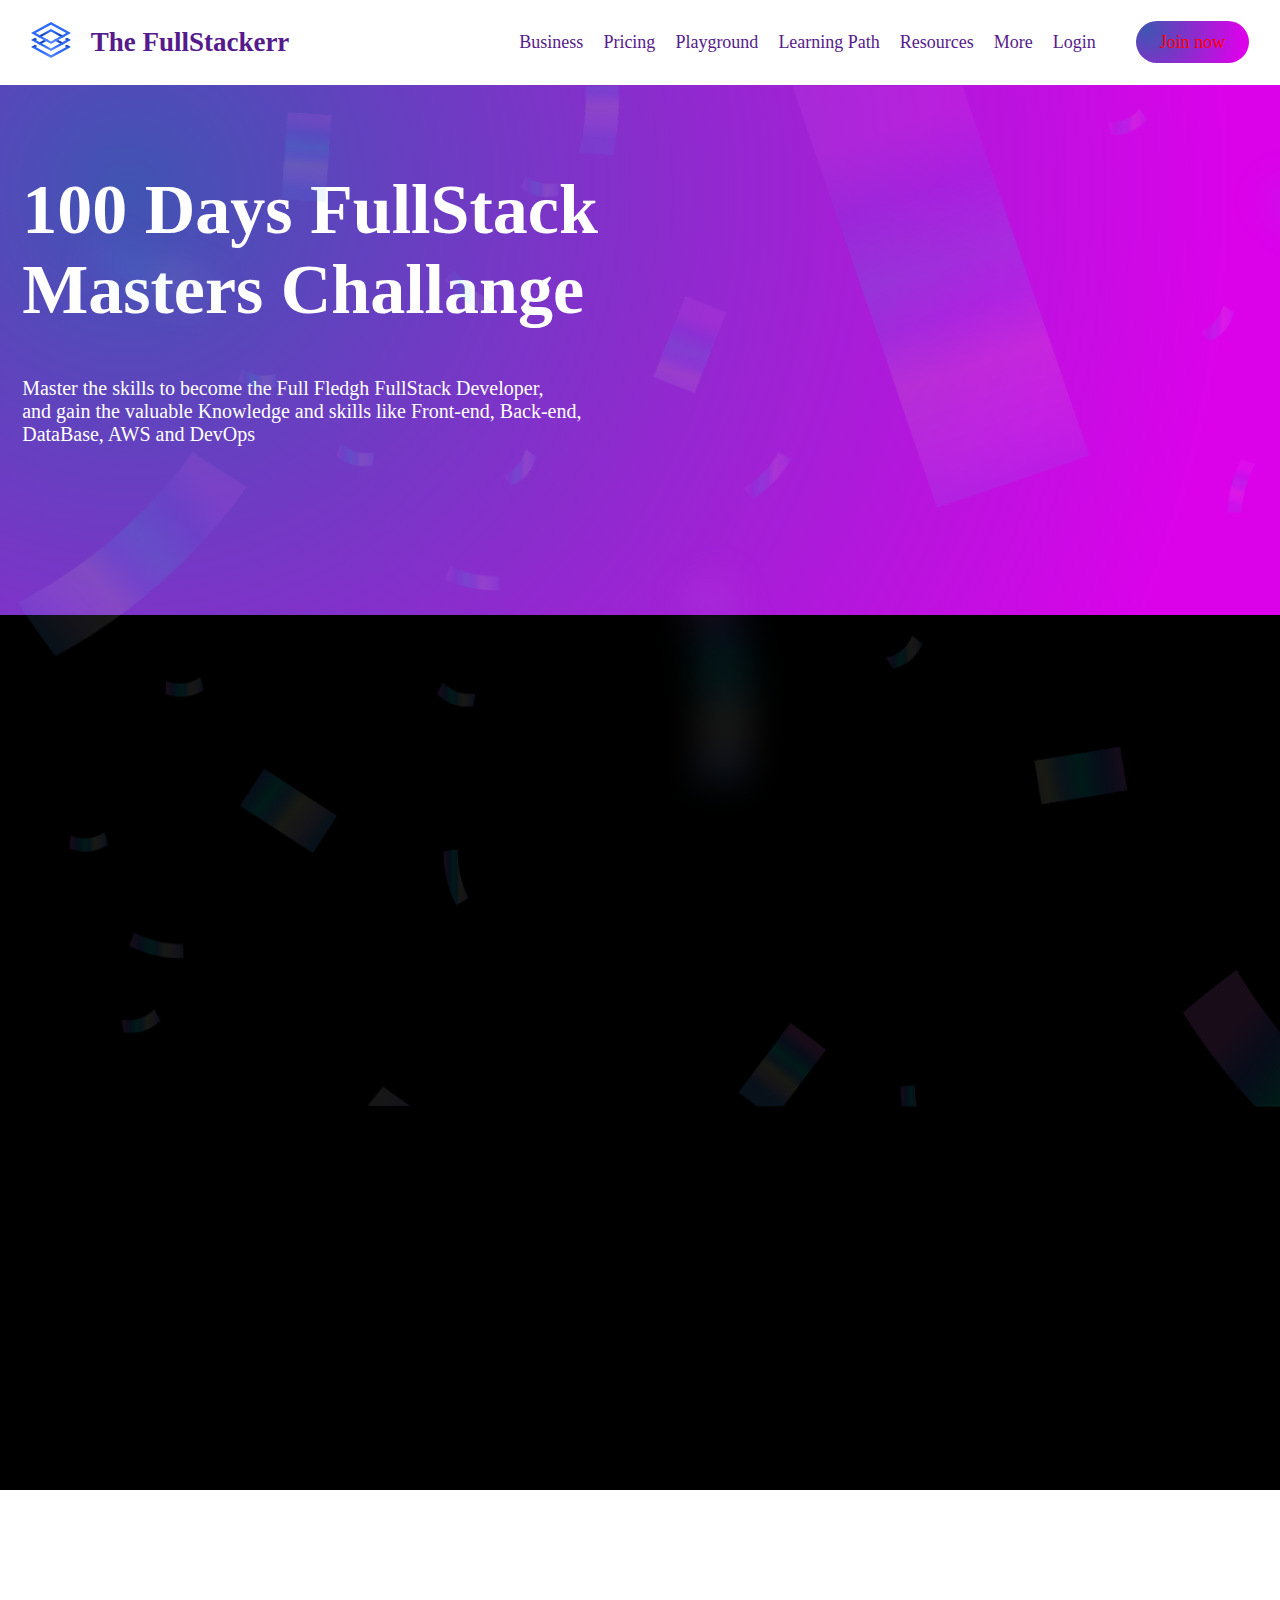
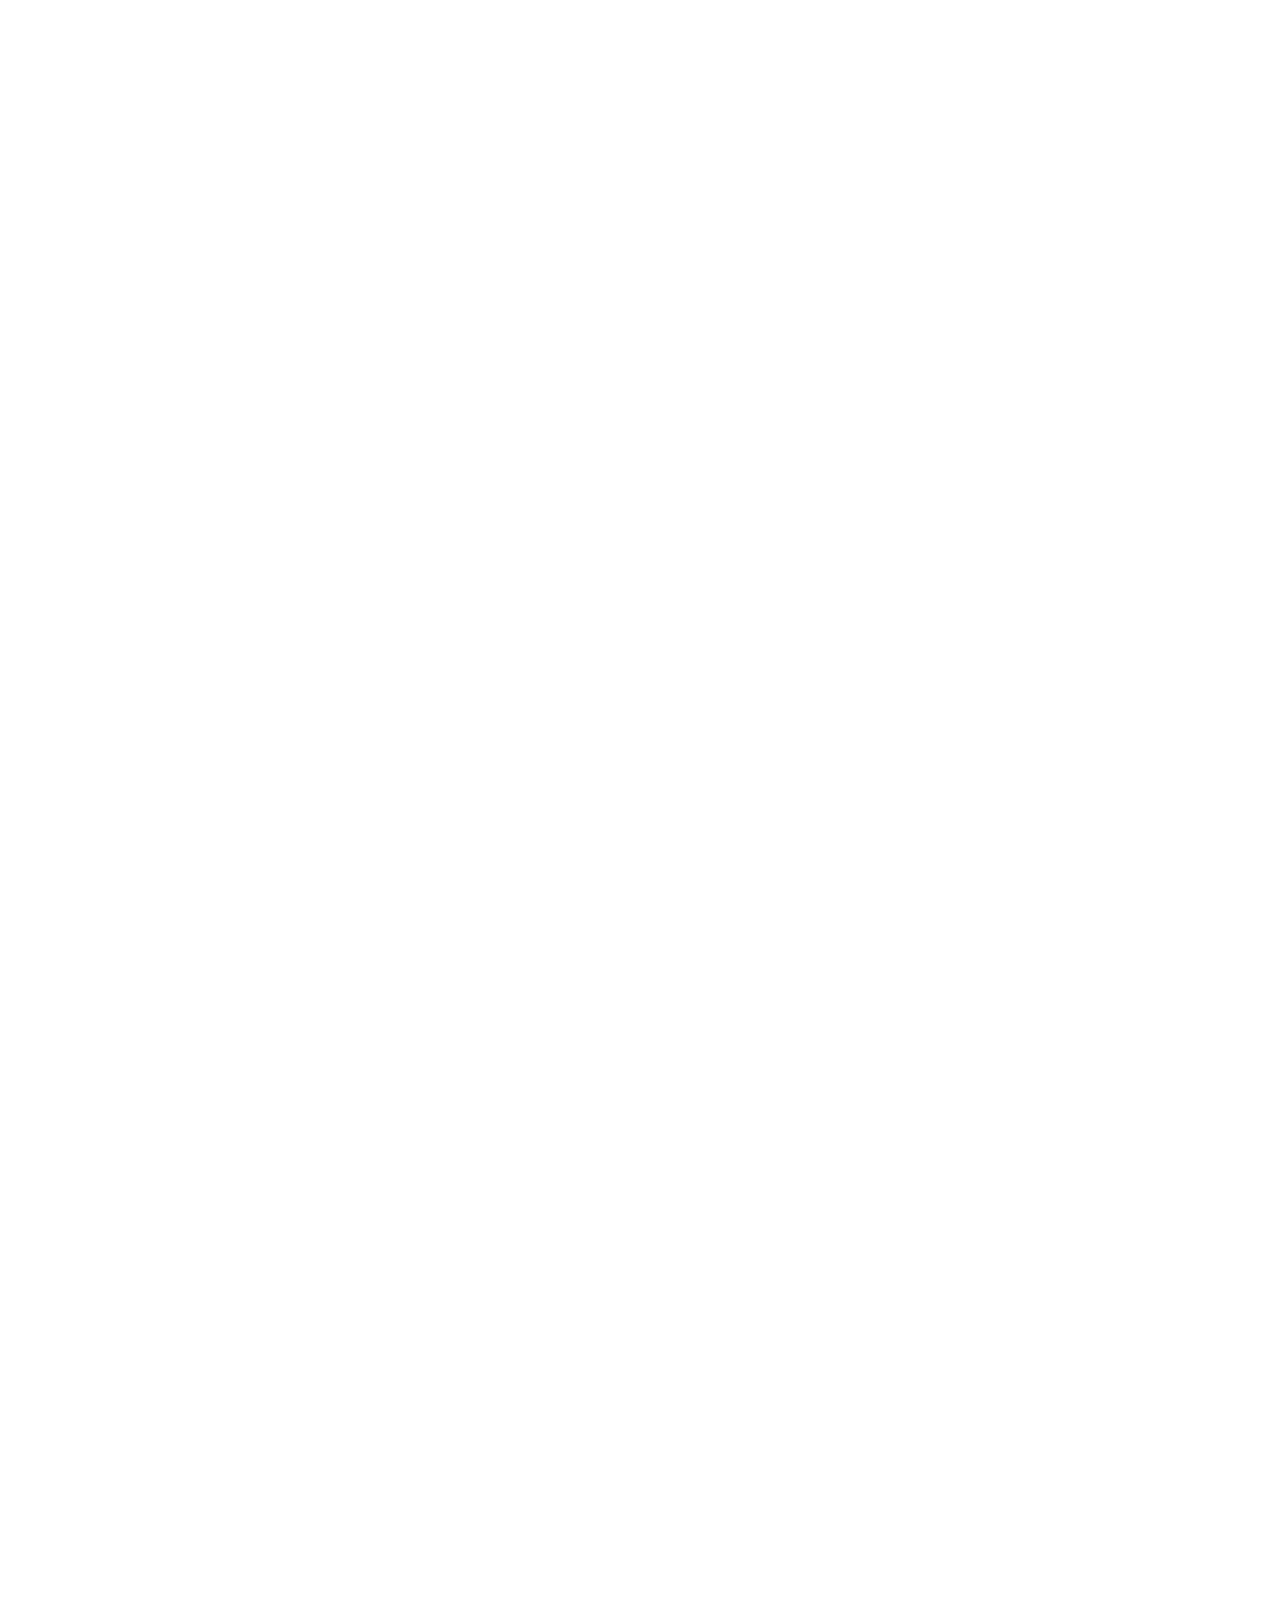
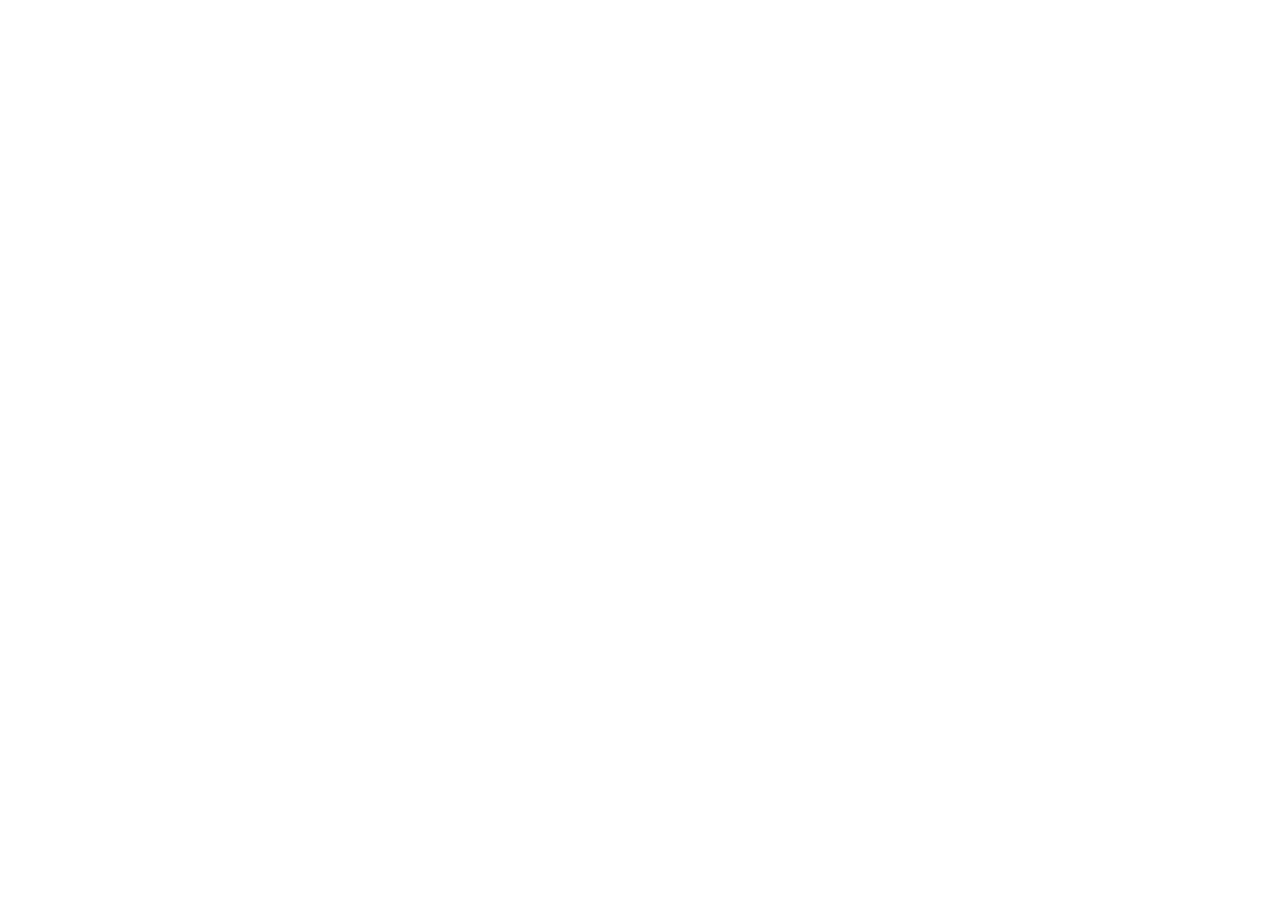
<file: index.html>
<!DOCTYPE html>
<html lang="en">
<head>
    <meta charset="UTF-8">
    <meta name="viewport" content="width=device-width, initial-scale=1.0">
    <link rel="stylesheet" href="style.css">
    <title>Document</title>
</head>
<body>
    <div class="navbar">

        <div><a href=""><img class="logo" src="logo.svg" alt=""></a></div>
        <div><a href=""><h2 class="heading">The FullStackerr</h2></a></div>
        <div><a href="">Business</a></div>
        <div><a href="">Pricing</a></div>
        <div><a href="">Playground</a></div>
        <div><a href="">Learning Path</a></div>
        <div><a href="">Resources</a></div>
        <div><a href="">More</a></div>
        <div><a href="">Login</a></div>
        <div><a class="but" href="">Join now</a></div>

    </div>
    
    <div class="blue">

        <div>
            <img src="bg.png" alt="">
        </div>

        <div class="grid">

                <div class="div1">
                    <h1>100 Days FullStack <br> Masters Challange</h1>
                    
                    <p>Master the skills to become the Full Fledgh FullStack Developer,<br> and gain the valuable Knowledge and skills like Front-end, Back-end, <br>
                        DataBase, AWS and DevOps</p>
                </div>

                <div class="div2">
                    <iframe width="560" height="315" src="https://www.youtube.com/embed/9d0wKrxm9do?si=9qYwNeX1Ogx7K3O_" title="YouTube video player" frameborder="0" allow="accelerometer; autoplay; clipboard-write; encrypted-media; gyroscope; picture-in-picture; web-share" referrerpolicy="strict-origin-when-cross-origin" allowfullscreen></iframe>
                </div>


        </div>
        
        
    </div>
    <div class="black">

    </div>
    <div class="white">

    </div>
</body>
</html>
</file>
<file: style.css>
body {
    padding: 0px;
    margin: 0px;
}

.navbar {
    width: 100%; 
    height: 85px;
    background-color: white;
    position: relative;
    display: flex;
    justify-content: center;
    align-items: center;
    gap: 20px;
}

.navbar a {
    text-decoration: none;
    font-size: large;
}


.heading {
    text-decoration: none;
    color: radial-gradient(90deg, rgba(2,0,36,1) 0%, rgba(121,9,34,1) 35%, rgba(0,212,255,1) 100%);;
    padding-right: 210px;
}

.logo {
    top: 25%;

    width: 40px;

}


.but {
    padding: 11px 24px;
    margin-left: 20px;
    border-radius: 555px;
    background: radial-gradient(circle at 10% 20%, rgb(64, 84, 178) 0%, rgb(219, 2, 234) 90%);;
    color: red;
}

.blue {
    width: 100%;
    height: 530px;
    background: radial-gradient(circle at 10% 20%, rgb(64, 84, 178) 0%, rgb(219, 2, 234) 90%);;
    
}

.blue img {
    position: absolute;
    z-index: 1;
}

.grid {
    display: grid;
    grid-template-columns: auto auto;
    justify-content: center;
    gap: 100px;
}

.div1 {
    place-self: center;
    color: white;
}

.div1 h1 {
    font-size: 70px;
}

.div1 p {
    font-size: 20px;

}


.div2 {
    place-self: center;
    margin-top: 100px;
    
}

.div2 iframe {
    border-radius: 5%;
}


.black {
    width: 100%;
    height: 875px;
    background-color: black;
}

.white {
    width: 100%;
    height: 2630px;
    background-color: white;
}
</file>
